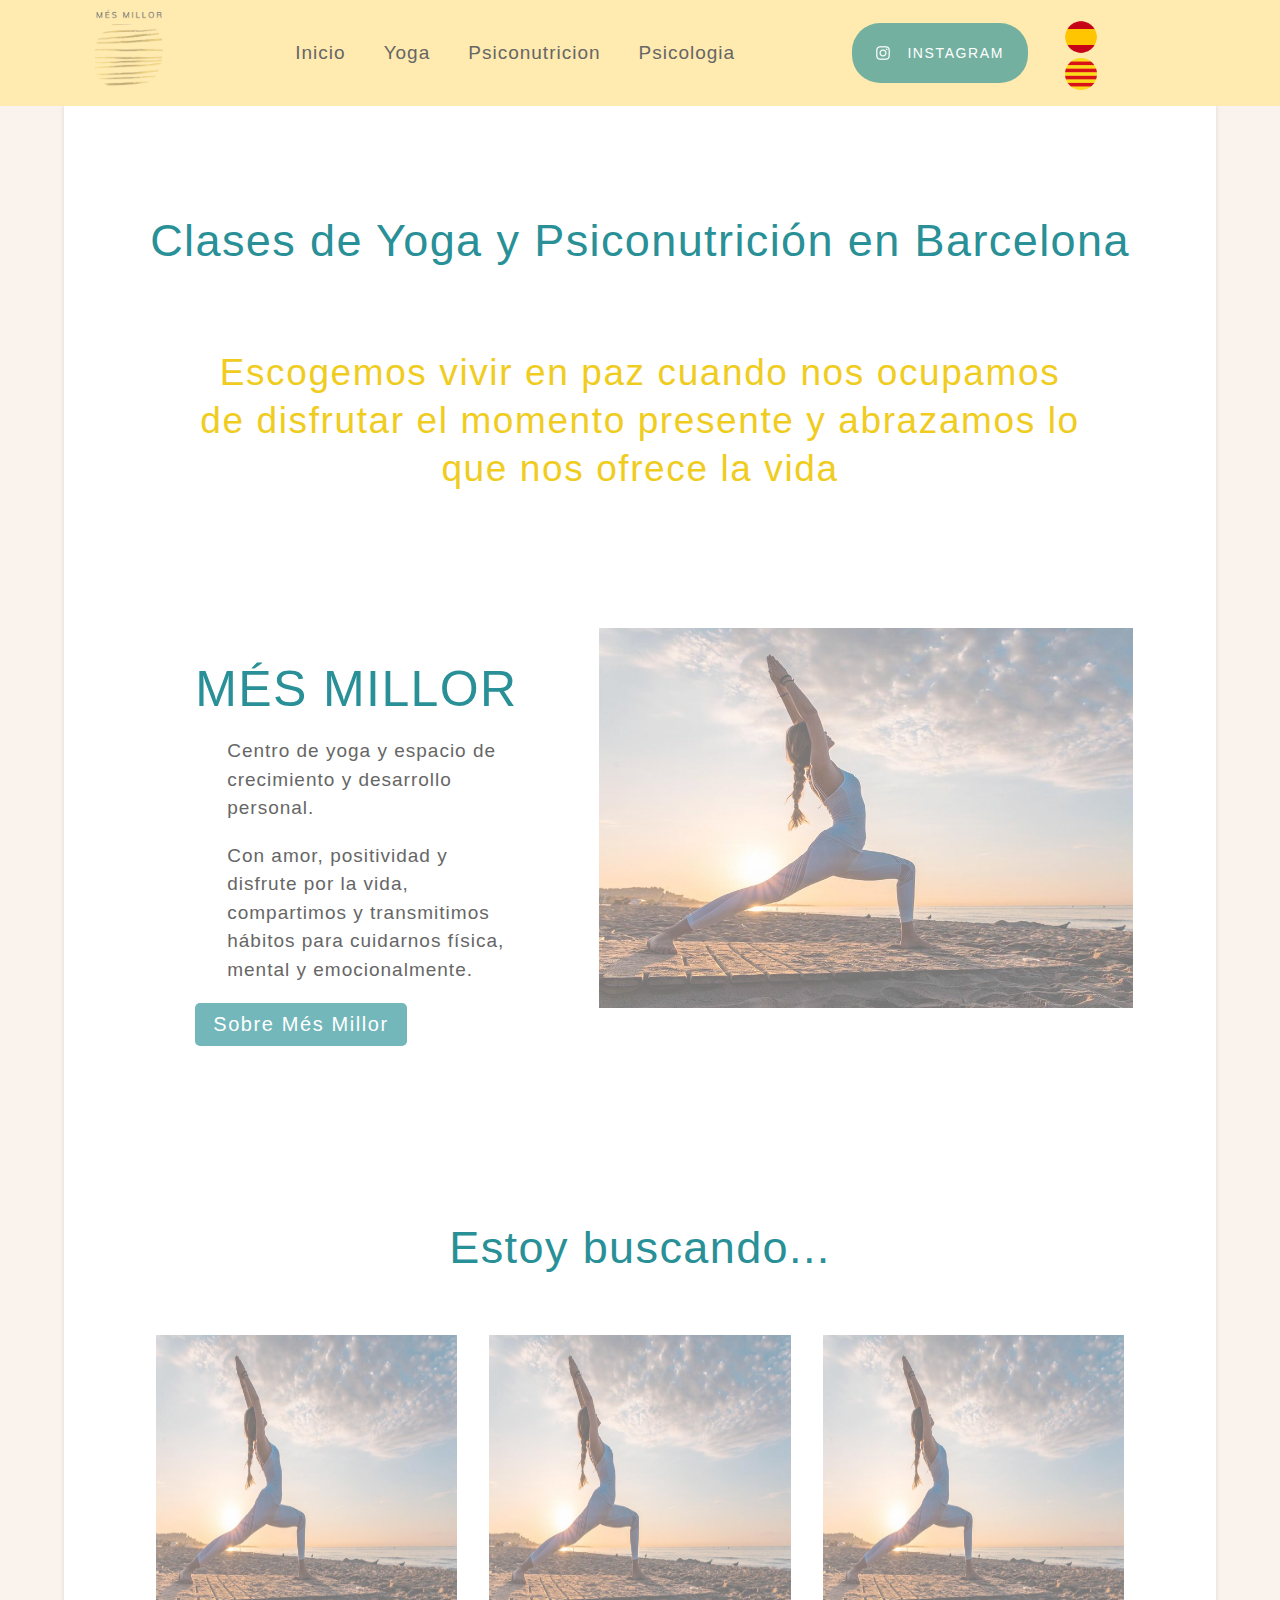
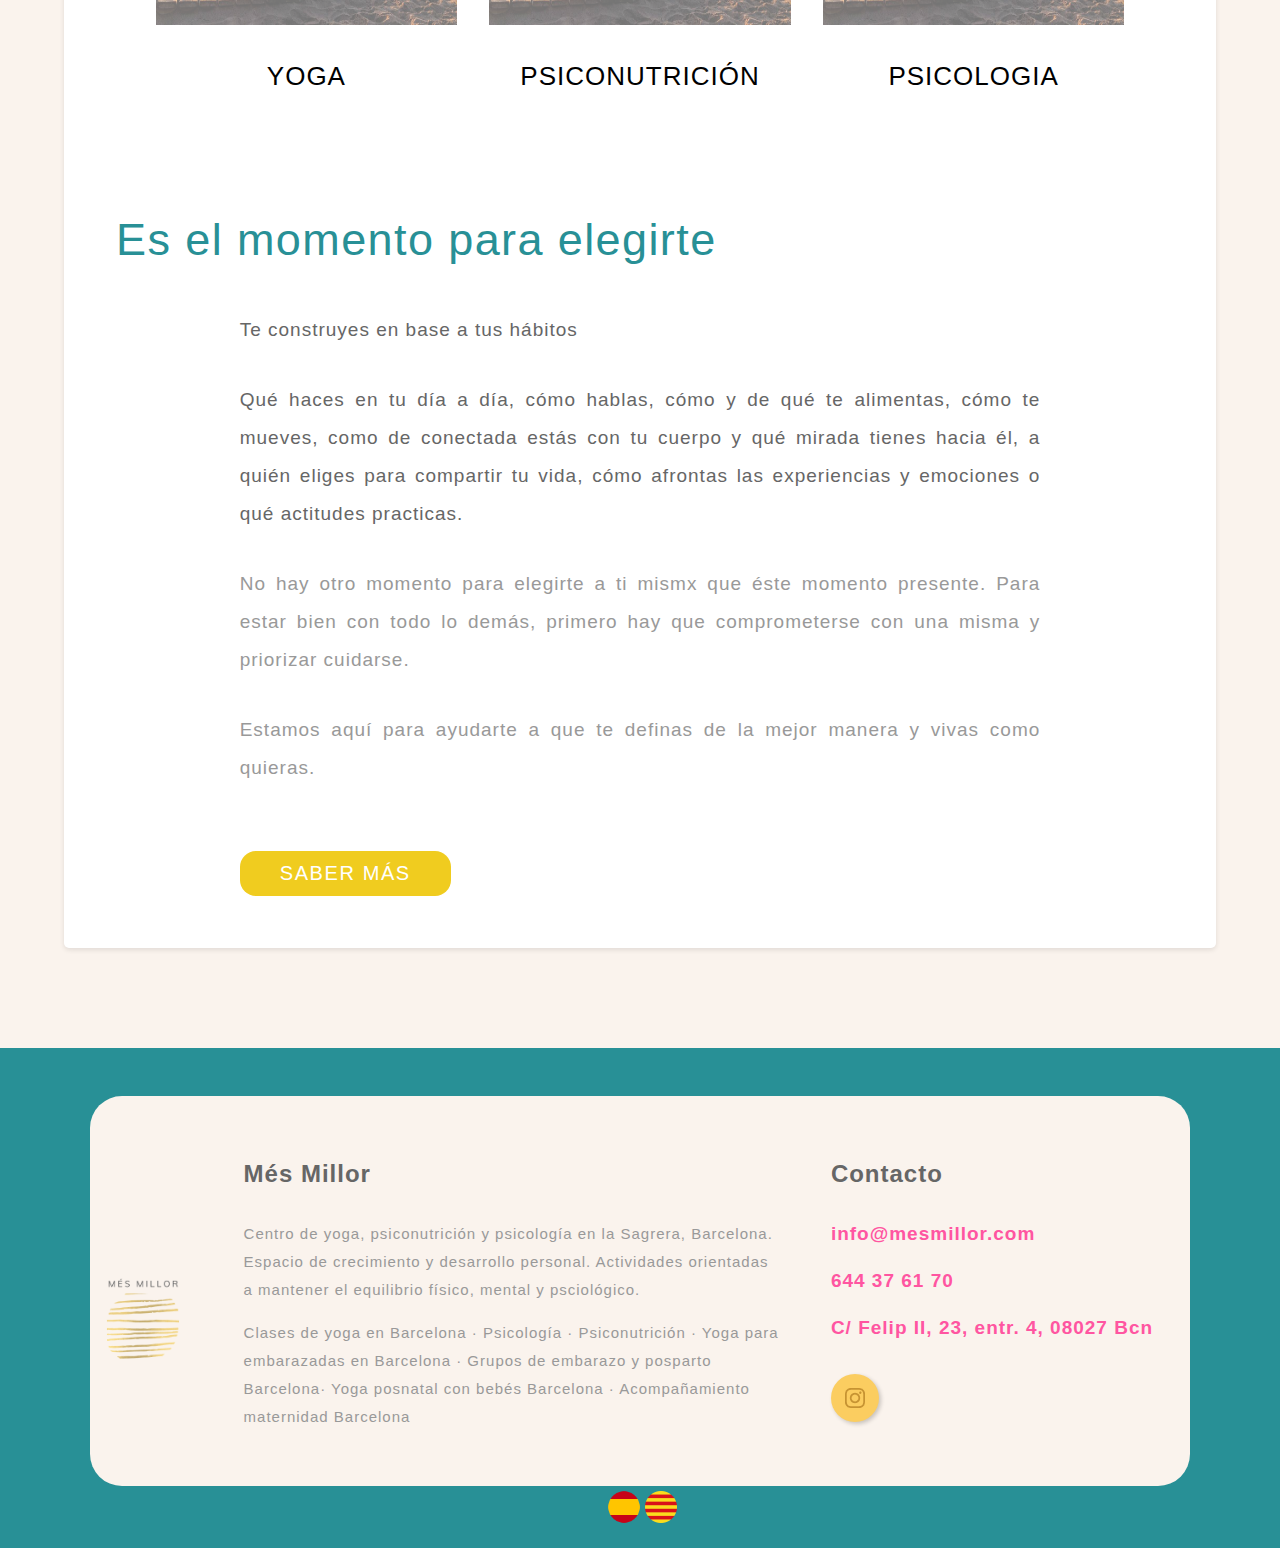
<file: index.html>
<!DOCTYPE html>
<html lang="es">
<head>
    <meta charset="UTF-8">
    <meta name="viewport" content="width=device-width, initial-scale=1.0">
    <!-- <meta http-equiv="refresh" content="3"> -->
    <title>Document</title>
    <link rel="stylesheet" href="static/styles.css">
    <!-- <link rel="stylesheet" href="static/styles.css"> -->
     <!-- ___ --> 
</head>
<body>
    <header>
        <nav>
            <div class="desktop">
                <div class="logo">
                    <a href="/"><img class="header-logo" src="static/images/Logo-Mes-Millor.png" alt="Logo Mes Millor"></a>
                </div>
                <div class="primary">
                    <a class="headerItems" href="/es">Inicio</a>
                    <div class="dropdown">
                        <a class="headerItems">Yoga</a>
                        <div class="dropdown-content">
                            <a class="block" href="/ca/clases-de-yoga">Clases de Yoga</a>
                            <a class="block" href="/yoga-para-embarazadas">Yoga para embarazadas</a>
                            <a class="block" href="/yoga-postnatal">Yoga postnatal</a>
                        </div>
                    </div>
                    <a class="headerItems" href="/es/psiconutricion">Psiconutricion</a>
                    <a class="headerItems" href="/ca/psicologia">Psicologia</a>
                </div>
                <div class="secondary">
                    <a href="https://www.instagram.com/mes_millor/" target="_blank"><button class="instagramButton" type="submit">
                        <img src="static/images/instagram2.png" alt="Instagram">
                        <text>INSTAGRAM</text>
                    </button></a>
                    <div class="lenguages">
                        <button class="esp"></button>
                        <button class="cat"></button>
                    </div>
                </div>

                <div class="dropdown">
                    <span class="menu-icon">+</span>
                    <div class="dropdown-content">
                        <a class="block" href="/">Inicio</a>
                        <a class="block" href="/ca/clases-de-yoga">Clases de Yoga</a>
                        <a class="block" href="/yoga-para-embarazadas">Yoga para embarazadas</a>
                        <a class="block" href="/yoga-postnatal">Yoga postnatal</a>
                        <a class="block" href="/es/psiconutricion">Psiconutrición</a>
                        <a class="block" href="/ca/psicologia">Psicología</a>
                    </div>
                </div>


            </div>
        </nav>
    </header>
    <div class="container">
        
    <div class="content">
        <section class="intro-home">
            <h2 class="h2-intro-home">Clases de Yoga y Psiconutrición en Barcelona</h2>
            <h3 class="h3-intro-home">Escogemos vivir en paz cuando nos ocupamos de disfrutar el momento presente y abrazamos lo que nos ofrece la vida</h3>
        </section>
        <section class="sobre-mes-millor">
            <article class="text-section">
                <h1 class="h1-section-home">MÉS MILLOR</h1>
                <div class="sobre-mes-millor-text">
                    <p class="p-negro">Centro de yoga y espacio de crecimiento y desarrollo personal.</p>
                    <p class="p-negro">Con amor, positividad y disfrute por la vida, compartimos y transmitimos hábitos para cuidarnos física, mental y emocionalmente.</p>
                </div>
                <a class="sobre-mes-millor" href="/sobre-mes-millor"><button class="sobre-mes-millor-button" type="submit">Sobre Més Millor</button></a>
            </article>
            <div class="images-section">
                <div class="image-section"></div>
            </div>
        </section>
        <section class="estoy-buscando">
            <h2 class="h2-intro-home">Estoy buscando...</h2>
            <div class="buscando-secciones">
                
                <div class="cada-buscando-seccion">
                    <a href="/clases-de-yoga">
                        <img id="buscando1" src="../static/images/yoga.png" alt="">
                    </a>
                    <label for="buscando1">YOGA</label>
                </div>
                
                <div class="cada-buscando-seccion">
                    <a href="/psiconutricion">
                        <img id="buscando2" src="../static/images/yoga.png" alt="">
                    </a>
                    <label for="buscando2">PSICONUTRICIÓN</label>
                </div>
                <div class="cada-buscando-seccion">
                    <a href="/psicologia">
                        <img id="buscando3" src="../static/images/yoga.png" alt="">
                    </a>
                    <label for="buscando3">PSICOLOGIA</label>
                </div>
            </div>
        </section>
        <section class="momento-elegirte">
            <h2 class="h2-intro-home">Es el momento para elegirte</h2>
            <div class="momento-texto">
                <p class="p1 p-negro">Te construyes en base a tus hábitos</p>
                <p class="p-negro">Qué haces en tu día a día, cómo hablas, cómo y de qué te alimentas, cómo te mueves, como de conectada estás con tu cuerpo y qué mirada tienes hacia él, a quién eliges para compartir tu vida, cómo afrontas las experiencias y emociones o qué actitudes practicas.</p>
                <p class="p-gris">No hay otro momento para elegirte a ti mismx que éste momento presente. Para estar bien con todo lo demás, primero hay que comprometerse con una misma y priorizar cuidarse.</p>
                <p class="p-gris">Estamos aquí para ayudarte a que te definas de la mejor manera y vivas como quieras.</p>
                <a href="/entrena-tu-mente-cuida-tu-cuerpo"><button class="saber-mas-button" type="submit" href="">SABER MÁS</button></a>
            </div>
        </section>
    </div>
        

    </div>

    <footer>
        <div class="footer-primary">
            <!-- <div class="logo-p"> -->
                <a href="/"><img class="logo" src="static/images/Logo-Mes-Millor.png" alt="Logo Mes Millor"></a>
            <!-- </div> -->
            <div class="footer-descripcion">
                <h4>Més Millor</h4>
                <p>Centro de yoga, psiconutrición y psicología en la Sagrera, Barcelona. Espacio de crecimiento y desarrollo personal. Actividades orientadas a mantener el equilibrio físico, mental y psciológico.</p>
                <p>Clases de yoga en Barcelona · Psicología · Psiconutrición · Yoga para embarazadas en Barcelona · Grupos de embarazo y posparto Barcelona· Yoga posnatal con bebés Barcelona · Acompañamiento maternidad Barcelona</p>
            </div>
            <div class="footer-contacto">
                <h4>Contacto</h4>
                <div class="contacto-info">
                    <p> info@mesmillor.com</p>
                    <p> 644 37 61 70 </p>
                    <p> C/ Felip II, 23, entr. 4, 08027 Bcn</p>
                    <a target="_blank" href="https://www.instagram.com/mes_millor/">
                        <button type="submit">
                            <img src="static/images/instagram.png" alt="Instagram">
                        </button>
                    </a>
                </div>
            </div>
        </div>
        <div class="footer-lenguages">
            <button class="esp"></button>
            <button class="cat"></button>
        </div>
    </footer>
</body>
</html>
</file>
<file: static/styles.css>
/* VARIABLES */
:root {
    /* HEADER */
    --header-background-color: #ffeaaf;

    /* COLORES PRINCIPALES */
    --corp-clr-primary: #289096;
    --corp-clr-secondary: #f0cc1f;
    --corp-clr-terciary: #ff55a1;
    --corp-clr-light: #faf3ed;

    /* LUCES */
    --clr-primary-light: #70c9ce;
    --clr-secondary-light: #fdd66b;
    --clr-terciary-light: #ffbad9;
    --clr-joker-light: white;

    --clr-primary-alfa: #289096A6;

    /* Y SOMBRAS */
    --clr-primary-dark: #085357;
    --clr-secondary-dark: #685705;
    --clr-terciary-dark: #81023b;
    --clr-joker-dark: black;

    /* Texto 1 */
    --clr-dark-grey: #666;
    /* Texto 2 */
    --clr-medium-grey: #999;

    --clr-light-grey: #bbb;

    /* MES MILLOR de inicio */
    --mes-millor-inicio-color: var(--corp-clr-primary);
    --mes-millor-inicio-font-family: "Montserrat", Arial, Helvetica, sans-serif;
    --mes-millor-inicio-font-size: 50px;
    --mes-millor-inicio-font-weight: 400;
    --mes-millor-inicio-letter-spacing: 1.4px;

    /* Titulos (actualmente en azul) */
    --title-color: var(--corp-clr-primary);
    --title-font-family: "Montserrat", Arial, Helvetica, sans-serif;
    --title-font-size: 45px;
    --title-font-weigth: 400;
    --title-letter-spacing: 1.4px;
    --title-line-height: 1.5em;

    /* Subtitulos (actualmente en amarillo) */
    --subtitle-color: var(--corp-clr-secondary);
    --subtitle-font-family: "Montserrat", Arial, Helvetica, sans-serif;
    --subtitle-font-size: 37px;
    --subtitle-font-weight: 300;
    --subtitle-letter-spacing: 1.6px;
    --subtitle-line-height: 1.3em;

    /* H4 resizing */
    --h4-color: var(--corp-clr-primary);
    --h4-font-size: 30px;
    --h4-font-weight: 400;
    --h4-letter-spacing: 1.4;

    /* Texto general (actualmente en gris) */
    --text-color: var(--clr-dark-grey);
    --text-font-family: Arial, Helvetica, sans-serif;
    --text-font-size: 19px;
    --text-font-weight: 300;
    --text-letter-spacing: 1px;
    --text-line-height: 1.5;

    /* Botones */
    --button-background-color: var(--clr-primary-alfa);
    --button-color: var(--clr-joker-light);
    --button-font-family: Arial, Helvetica, sans-serif;
    --button-font-size: 20px;
    --button-font-weight: 400;
    --button-letter-spacing: 1.6px;

    /* Botones al pasar el raton por encima (actualmente azules) */
    --button-hover-background-color: var(--clr-primary-dark);
    --button-hover-color: var(--corp-clr-light);

    /* Links en el texto (actualmente amarillo) */
    --in-text-a-color: var(--corp-clr-secondary);
    --in-text-a-hover-color: var(--corp-clr-terciary);
    
    /* Notas informativas */
    --no-button-background-color: var(--corp-clr-terciary);
    --no-button-border-color: var(--clr-terciary-dark);
    --no-button-letter-spacing: 1.6px;
}
.no-button {
    position: relative;
    padding: 11px 16px;
    background-color: var(--no-button-background-color);
    color: var(--clr-joker-light);
    letter-spacing: var(--no-button-letter-spacing);
    border: 2px dashed var(--no-button-border-color);
    border-radius: 9px;
    width: 30%;
    min-width: 200px;
}
.in-text-a {
    color: var(--in-text-a-color);
    font-weight: 600;
    transition-duration: 0.6s;
}
.in-text-a:hover {
    font-weight: 700;
    color: var(--in-text-a-hover-color);
}


/* HEADER */
header {
    align-self: start;
}
header nav {
    background-color: var(--header-background-color);
    position: fixed;
    top: 0;
    width: 100vw;
    text-align: center;
    align-items: baseline;
    justify-content: center;
    z-index: 1000;
}
header nav .logo .header-logo {
    width: 145px;
    height: 145px;
    margin-left: 70px;
}
header nav a {
    font-size: 22px;
    color: var(--clr-dark-grey);
    text-decoration: none;
}
header nav .primary .headerItems {
    margin: 20px 25px;
    padding: 2px 9px;
}
header nav .primary .headerItems:hover {
    color: var(--clr-medium-grey);
    background-color: #fdd66b;
    border-radius: 10px;
}
header nav .desktop {
    display: flex;
    justify-content: space-around;
    align-items: center;
}
header nav .desktop .primary,
header nav .desktop .secondary {
    display: flex;
    flex-direction: row;
    align-items: center;
}
header nav .desktop .secondary .instagramButton {
    border-radius: 28px;
    width: 176px;
    height: 60px;
    border: none;
    display: flex;
    align-items: center;
    justify-content: center;

    background-color: var(--clr-primary-alfa);
    color: var(--clr-joker-light);
    font-family: var(--button-font-family);
    font-size: var(--button-font-size);
    font-weight: var(--button-font-weight);
    letter-spacing: var(--button-letter-spacing);

    transition-duration: 0.6s;
}
header nav .desktop .secondary .instagramButton:hover {
    cursor: pointer;
    background-color: var(--button-hover-background-color);
    color: var(--button-hover-color);
    scale: 1.1;
}
header nav .desktop .secondary .instagramButton text {
    color: var(--clr-joker-light);
    font-size: 14px;
    font-family: var(--button-font-family);
    letter-spacing: var(--button-letter-spacing);
}
header nav .desktop .secondary a button img {
    filter: invert(1);
    height: 16px;
    width: 16px;
    margin-right: 16px;
}
header nav .desktop .secondary .lenguages, footer .footer-lenguages {
    margin: 0 64px;
    display: flex;
    flex-direction: row;
    align-items: center;
}
header nav .desktop .secondary .lenguages button, footer .footer-lenguages button {
    border: none;
    background-size: cover;
    transition-duration: 0.6s;
    background-color: transparent;
}
header nav .desktop .secondary .lenguages button:hover, footer .footer-lenguages button:hover {
    cursor: pointer;
    scale: 1.3;
}
header nav .desktop .secondary .lenguages .esp, footer .footer-lenguages .esp {
    background-image: url("../static/images/castellano.png");
    height: 42px;
    width: 42px;
}
header nav .desktop .secondary .lenguages .cat, footer .footer-lenguages .cat {
    background-image: url("../static/images/catalan.png");
    height: 32px;
    width: 32px;
}

.dropdown {
    position: relative;
    display: inline-block;
}

.dropdown-content {
    display: none;
    position: absolute;
    background-color: var(--clr-secondary-light);
    min-width: 260px;
    box-shadow: 0 8px 16px 0 rgba(0,0,0,0.2);
    z-index: 1;
    border-radius: 8px;
}

.dropdown:hover .dropdown-content {
    display: flex;
    flex-direction: column;
}

.dropdown-content a {
    color: var(--clr-dark-grey);
    padding: 13px;
    text-decoration: none;
    display: block;
    border-radius: 8px;
}

.dropdown-content a:hover {
    background-color: #ffe056;
}

header nav .desktop .dropdown span {
    display: none;
}

/* FOOTER */
footer {
    background-color: var(--corp-clr-primary);
    position: relative;
    bottom: 0;
    padding-bottom: 20px;
    width: 100%;
    height: 480px;
    display: flex;
    flex-direction: column;
    align-items: center;
    justify-content: space-evenly;
}
footer .footer-primary {
    background-color: var(--corp-clr-light);
    position: relative;
    width: 86%;
    height: 100%;
    margin-top: 48px;
    display: flex;
    align-items: center;
    border-radius: 32px;
}
footer .logo {
    flex: 1;
    position: relative;
    width: 120px;
    height: 120px;
}
footer .footer-primary .logo {
    position: relative;
    width: 106px;
    height: 106px;
    margin-right: 48px;
    margin-top: 64px;
}
footer h4 {
    color: var(--clr-dark-grey);
    font-weight: 800;
    font-family: 'Gill Sans', 'Gill Sans MT', Calibri, 'Trebuchet MS', sans-serif;
    font-size: 24px;
}
footer p {
    color: var(--clr-medium-grey);
    font-family: 'Franklin Gothic Medium', 'Arial Narrow', Arial, sans-serif;
    font-size: 15px;
    letter-spacing: var(--text-letter-spacing);
    line-height: 28px;
}
footer .footer-primary .footer-descripcion {
    flex: 3;
    margin: 32px 48px auto 0;
}
footer .footer-primary .footer-contacto {
    flex: 2;
    margin: 32px auto auto 0;
}
footer .footer-primary .footer-contacto .contacto-info p {
    font-size: var(--text-font-size);
    color: var(--corp-clr-terciary);
    font-weight: 600;
}
footer .footer-primary a button {
    background-color: #fbcd60;
    height: 48px;
    width: 48px;
    margin-top: 32px;
    display: flex;
    justify-content: center;
    align-items: center;
    border-radius: 50%;
    border: none;
    box-shadow: 2px 2px 4px rgba(0, 0, 0, 0.2);
    transition-duration: 0.6s;
}
footer .footer-primary a button:hover {
    background-color: rgba(251, 205, 96, 0.6);
    scale: 1.1;
    cursor: pointer;
}

/* RESPONSIVE HEADER & FOOTER */
@media screen and (min-width: 1070px) {
    header nav .desktop .secondary .lenguages {
        flex-direction: column;
        margin: 0 32px;
    }
    header nav .primary .headerItems {
        font-size: 19px;
        margin: 20px 10px;
    }
    header nav .logo .header-logo {
        width: 100px;
        height: 100px;
        margin-left: 30px;
    }
}
@media screen and (max-width: 1070px) and (min-width: 902px) {
    header nav .desktop .secondary .lenguages {
        margin: 0 16px;
    }
    header nav .primary .headerItems {
        font-size: 16px;
        margin: 10px 5px;
    }
    header nav .logo .header-logo {
        width: 80px;
        height: 80px;
        margin-left: 10px;
    }
    footer {
        height: 600px;
    }
}
@media screen and (max-width: 902px) and (min-width: 676px) {
    header nav .desktop .secondary .instagramButton {
        border-radius: 12px;
        width: 80px;
        height: 30px;
    }
    header nav .desktop .secondary .instagramButton text {
        color: var(--clr-joker-light);
        font-size: 8px;
        font-family: "Montserrat", sans-serif;
        letter-spacing: 0.8px;
    }
    header nav .desktop .secondary a button img {
        height: 10px;
        width: 10px;
        margin-right: 6px;
    }
    header nav .desktop .secondary .lenguages {
        margin: 0 5px;
    }
    header nav .primary .headerItems {
        font-size: 14px;
        margin: 10px 5px;
    }
    header nav .logo .header-logo {
        width: 60px;
        height: 60px;
        margin-left: 10px;
    }
    footer {
        height: 600px;
    }
    footer .footer-primary {
        width: 100%;
        border-radius: 0;
    }
}
@media screen and (max-width: 676px) {
    header nav .desktop {
        display: flex;
        gap: 30px;
        justify-content: center;
        align-items: center;
    }
    header nav .desktop .secondary .instagramButton {
        border-radius: 12px;
        width: 80px;
        height: 30px;
    }
    header nav .desktop .secondary .instagramButton text {
        color: var(--clr-joker-light);
        font-size: 8px;
        font-family: "Montserrat", sans-serif;
        letter-spacing: 0.8px;
    }
    header nav .desktop .secondary a button img {
        height: 10px;
        width: 10px;
        margin-right: 6px;
    }
    header nav .desktop .secondary .lenguages {
        margin: 0 5px;
    }
    header nav .primary .headerItems {
        display: none;
    }
    header nav .logo .header-logo {
        width: 60px;
        height: 60px;
        margin-left: 10px;
    }
    
    header nav .desktop .dropdown .dropdown-content {
        position: absolute;
        right: 0;
        top: 20px;
        width: 70vw;
        text-align: left;
    }
    header nav .desktop .dropdown .menu-icon {
        display: block;
        font-size: 40px;
        font-weight: bold;
        color: var(--corp-clr-terciary)
    }
    footer {
        height: 720px;
    }
    footer .footer-primary {
        width: 95%;
        border-radius: 0;
        flex-direction: column;
        text-align: center;
        padding-left: 40px;
    }
    footer .footer-primary .logo {
        position: relative;
        width: 90px;
        height: 90px;
        margin-right: 48px;
        margin-top: 64px;
    }
    footer .footer-primary .footer-contacto {
        display: flex;
        flex-direction: row;
        width: 450px;
        gap: 50px;
        align-items: center;
        justify-content: center;
        padding-bottom: 10px;

        border-top-width: 8px;
        border-top-style: dotted;
        border-top-color: var(--clr-secondary-light);
        border-top-left-radius: 30px;
        border-top-right-radius: 30px;

        border-bottom-width: 8px;
        border-bottom-style: dotted;
        border-bottom-color: var(--clr-secondary-light);
        border-bottom-left-radius: 30px;
        border-bottom-right-radius: 30px;
    }
    footer .footer-lenguages {
        margin-top: 110px;
    }
}


/* Body contiene toda la pagina visible. Es padre de header, footer y el contenido de cada ruta (mas abajo en este archivo, a partir de linea ~180-200)  */
body {
    font-family: var(--text-font-family);
    margin: 0;
    padding: 0;
    background-color: var(--corp-clr-light);
    display: flex;
    flex-direction: column;
    align-items: center;
    letter-spacing: var(--text-letter-spacing);
}
section {
    margin-top: 50px;
}
a {
    text-decoration: none;
}
.container {
    margin: 100px 0;
    padding: 0 20px;
    max-width: 90%;
}
.content {
    background-color: var(--clr-joker-light);
    padding: 20px;
    border-radius: 5px;
    box-shadow: 0 2px 5px rgba(0, 0, 0, 0.1);
    color: var(--clr-primary-alfa);
    display: flex;
    flex-direction: column;
    align-items: center;
}


/* Body de cada ruta a partir de aqui */

/* HOME.HTML */
.intro-home {
    text-align: center;
    width: 100%;
    display: flex;
    flex-direction: column;
    align-items: center;
    margin-bottom: 48px;
}
.h2-intro-home {
    color: var(--corp-clr-primary);
    font-size: var(--title-font-size);
    font-weight: var(--title-font-weight);
    letter-spacing: var(--title-letter-spacing);
    line-height: var(--title-line-height);
}

.h3-intro-home {
    color: var(--subtitle-color);
    font-size: var(--subtitle-font-size);
    width: 80%;
    font-weight: var(--subtitle-font-weight);
    letter-spacing: var(--subtitle-letter-spacing);
    line-height: var(--subtitle-line-height);
    display: inline;
}
.h1-section-home {
    color: var(--mes-millor-inicio-color);
    font-size: var(--mes-millor-inicio-font-size);
    font-weight: var(--mes-millor-inicio-font-weight);
    letter-spacing: var(--mes-millor-inicio-letter-spacing);
    margin: 0;
}
.sobre-mes-millor {
    display: flex;
    flex-direction: row;
    width: 80%;
}
.text-section {
    flex: 2;
    display: flex;
    flex-direction: column;
    align-items: start;
    margin-top: 32px;
}
.sobre-mes-millor-text {
    margin: 0 32px;
    color: var(--text-color);
    font-family: var(--text-font-family);
    font-size: var(--text-font-size);
    font-weight: var(--text-font-weight);
    letter-spacing: var(--text-letter-spacing);
    line-height: var(--text-line-height);
}

.sobre-mes-millor-button {
    background-color: var(--button-background-color);
    color: var(--button-color);
    font-family: var(--button-font-family);
    font-size: var(--button-font-size);
    font-weight: var(--button-font-weight);
    letter-spacing: var(--button-letter-spacing);
    border: none;
    border-radius: 5px;
    padding: 10px 18px;
    transition-duration: 0.6s;
}
.sobre-mes-millor-button:hover {
    cursor: pointer;
    background-color: var(--button-hover-background-color);
    color: var(--button-hover-color);
    scale: 1.1;
}
.images-section {
    flex: 3;
    width: 800px;
    height: 380px;
}
.image-section {
    background-image: url("../static/images/yoga.png");
    background-repeat: no-repeat;
    background-size: cover;
    width: 100%;
    height: 100%;
    margin-left: 48px;
}
.estoy-buscando {
    position: relative;
    display: flex;
    flex-direction: column;
    align-items: center;
    justify-content: center;
    width: 100%;
    margin-top: 130px;
}
.buscando-secciones {
    position: relative;
    display: flex;
    flex-direction: row;
    width: 90%;
    height: 400px;
    align-items: flex-start;
}
.cada-buscando-seccion {
    position: relative;
    flex: 1;
    display: flex;
    flex-direction: column;
    height: 90%;
    padding: 16px;
    transition-duration: 0.5s;
}
.estoy-buscando .buscando-secciones .cada-buscando-seccion:hover {
    scale: 1.1;
}
#buscando1, #buscando2, #buscando3 {
    position: relative;
    width: 100%;
    height: 290px;
    cursor: pointer;
}
.cada-buscando-seccion label {
    text-align: center;
    font-size: 26px;
    font-weight: var(--subtitle-font-weight);
    color: var(--clr-joker-dark);
    padding-top: 32px;
}
.cada-buscando-seccion label:hover {
    cursor: pointer;
}
.momento-elegirte {
    display: flex;
    flex-direction: column;
    width: 100%;
    margin-bottom: 32px;
}
.momento-elegirte .h2-intro-home {
    margin-left: 32px;
}
.momento-elegirte .momento-texto {
    position: relative;
    width: 72%;
    margin: 0 auto 0 auto;
    text-align: justify;
    
    line-height: 2;

    color: var(--text-color);
    font-family: var(--text-font-family);
    font-size: var(--text-font-size);
    letter-spacing: var(--text-letter-spacing);
    font-weight: var(--text-font-weight);
}
.momento-texto p {
    margin-bottom: 32px;
}
.p1 {
    margin-top: 0;
}
.p-negro {
    color: var(--clr-dark-grey);
}
.p-gris {
    color:var(--clr-medium-grey);
}
.p-azul {
    color: var(--corp-clr-primary);
}
.saber-mas-button {
    /* background-color: #FBCD60; */
    background-color: var(--corp-clr-secondary);
    color: var(--clr-joker-light);
    padding: 11px 40px;
    margin-top: 32px;
    border: none;
    border-radius: 16px;

    font-family: var(--button-font-family);
    font-weight: var(--button-font-weight);
    font-size: var(--button-font-size);
    letter-spacing: var(--button-letter-spacing);

    transition-duration: 0.6s;
}
.saber-mas-button:hover {
    background-color: #c7b559;
    cursor: pointer;
    scale: 1.1;
}

/* PSICONUTRICION.HTML */
.psiconutricion-intro-text p {
    line-height: 2;
}
.image-section2 {
    background-image: url("../static/images/yoga.png");
    background-repeat: no-repeat;
    background-size: cover;
    width: 50%;
    height: 80%;
    margin-left: 224px;
}
.momento-texto2 {
    position: relative;
    display: flex;
    flex-direction: column;
    width: 80%;
    margin: 0 auto 0 auto;
    text-align: justify;

    color: var(--clr-dark-grey);
    font-family: var(--text-font-family);
    font-weight: var(--text-font-weight);
    font-size: var(--text-font-size);
    letter-spacing: var(--text-letter-spacing);
    line-height: var(--text-line-height);
}
.momento-texto2 .h2-intro-home {
    text-align: center;
    margin-top: 48px;
}
.image-section3 {
    margin-left: 0;
    background-image: url("../static/images/yoga.png");
    background-repeat: no-repeat;
    background-size: cover;
    width: 100%;
    height: 100%;
}
.smm2 {
    width: 100%;
}
.smm2-hijo1 {
    flex: 1;
}
.smm2-hijo2 {
    flex: 2;
}
.ts2 {
    width: 90%;
    margin-left: 80px;
    
}
.text-section ul .p-negro {
    line-height: 2;
}
.section-como-funciona {
    position: relative;
    display: flex;
    justify-content: flex-start;
}
.como-funciona {
    position: relative;
    width: 70%;
    margin-top: 48px;
}
.como-funciona-texto {
    margin-left: 64px;
}
.como-funciona-texto p {
    color: var(--clr-medium-grey);
    font-family: var(--text-font-family);
    font-weight: var(--text-font-weight);
    font-size: var(--text-font-size);
    letter-spacing: var(--text-letter-spacing);
    line-height: var(--text-line-height);
}
.como-funciona .h2-intro-home {
    width: 60%;
}
.alimentarnos-con-sentido {
    position: relative;
    display: flex;
    flex-direction: column;
    align-items: center;
    justify-content: center;
    width: 100%;
}
.alimentarnos-con-sentido img {
    width: 28x;
    height: 28px;
    margin: 20px 30px;
}
.titulo-alimentarnos-sentido {
    position: relative;
    text-align: center;
}
.mt3 {
    margin-top: 48px;
}
.h1-amarillo {
    position: relative;
    color: var(--corp-clr-secondary);
    font-family: var(--mes-millor-inicio-font-family);
    font-size: var(--mes-millor-inicio-font-size);
    font-weight: var(--mes-millor-inicio-font-weight);
    letter-spacing: var(--mes-millor-inicio-letter-spacing);
    margin-top: -32px;
}
.tas {
    position: relative;
    text-align: center;
    height: 100%;
    width: 100%;
}
.buscando-secciones2 {
    position: relative;
    display: flex;
    flex-direction: row;
    width: 90%;
    align-items: flex-start;
}

/* PSICOLOGIA.HTML */
.todo-cambia {
    position: relative;
    width: 100%;
    display: flex;
    flex-direction: column;
}
.todo-cambia img {
    width: 28x;
    height: 28px;
    margin: 20px 30px;
}
.todo-cambia1 {
    position: relative;
    display: flex;
    width: 100%;
    align-items: flex-start;
}
.todo-cambia1 text {
    width: 65%;
    margin-top: 80px;
}
.centrado {
    align-self: center;
}
.todo-cambia2 {
    position: relative;
    display: flex;
    flex-direction: column;
    width: 100%;
    align-items: flex-end;
    margin-bottom: 96px;
}
.todo-cambia2 .h1-amarillo {
    margin-top: 0;
}
.dalai-lama {
    position: relative;
    display: flex;
    width: 90%;
    background-color: var(--corp-clr-primary);
    padding: 60px 0;
    align-items: center;
    justify-content: center;
}
.dalai-lama blockquote {
    position: relative;
    width: 90%;
    text-align: center;
}
.dalai-lama p {
    font-size: 32px;
    color: var(--corp-clr-light);
    width: 100%;
}
.dalai-lama footer {
    position: relative;
    width: 100%;
    height: 30px;
    font-size: 24px;
    color: #ffe3cb;
    background-color: transparent;
}


/* SOBREMESMILLOR.HTML */

.ml4 {
    margin-left: 64px;
}
.como-funciona-texto h4 {
    color: var(--h4-color);
    font-size: var(--h4-font-size);
    font-weight: var(--h4-font-weight);
    letter-spacing: var(--h4-letter-spacing);
}
.como-funciona-texto ul li {
    color: var(--clr-dark-grey);
    font-size: var(--text-font-size);
    font-weight: var(--text-font-weight);
    letter-spacing: var(--text-letter-spacing);
    line-height: var(--text-line-height);
}

/* CLASES DE IOGA */
.h1 {
    color: var(--title-color);
    font-size: var(--mes-millor-inicio-font-size);
    font-weight: var(--mes-millor-inicio-font-weight);
    letter-spacing: var(--mes-millor-inicio-letter-spacing);
    position: relative;
    display: flex;
    margin-left: 56px;
}
#clasesYoga {
    width: 60%;
    height: 480px;
}

table {
    margin: 32px 0;
}
.bold {
    font-weight: 600;
    font-size: 21px;
}
td {
    padding-right: 48px;
    line-height: 1.4;
}
.iconos-dia-hora {
    width: 16px;
    height: 16px;
    margin-right: 10px;
}
.mb3 {
    margin-top: 32px;
    width: 20%;
}
.clases-yoga .ml4 {
    margin-left: 64px;
    display: block;
}
</file>
